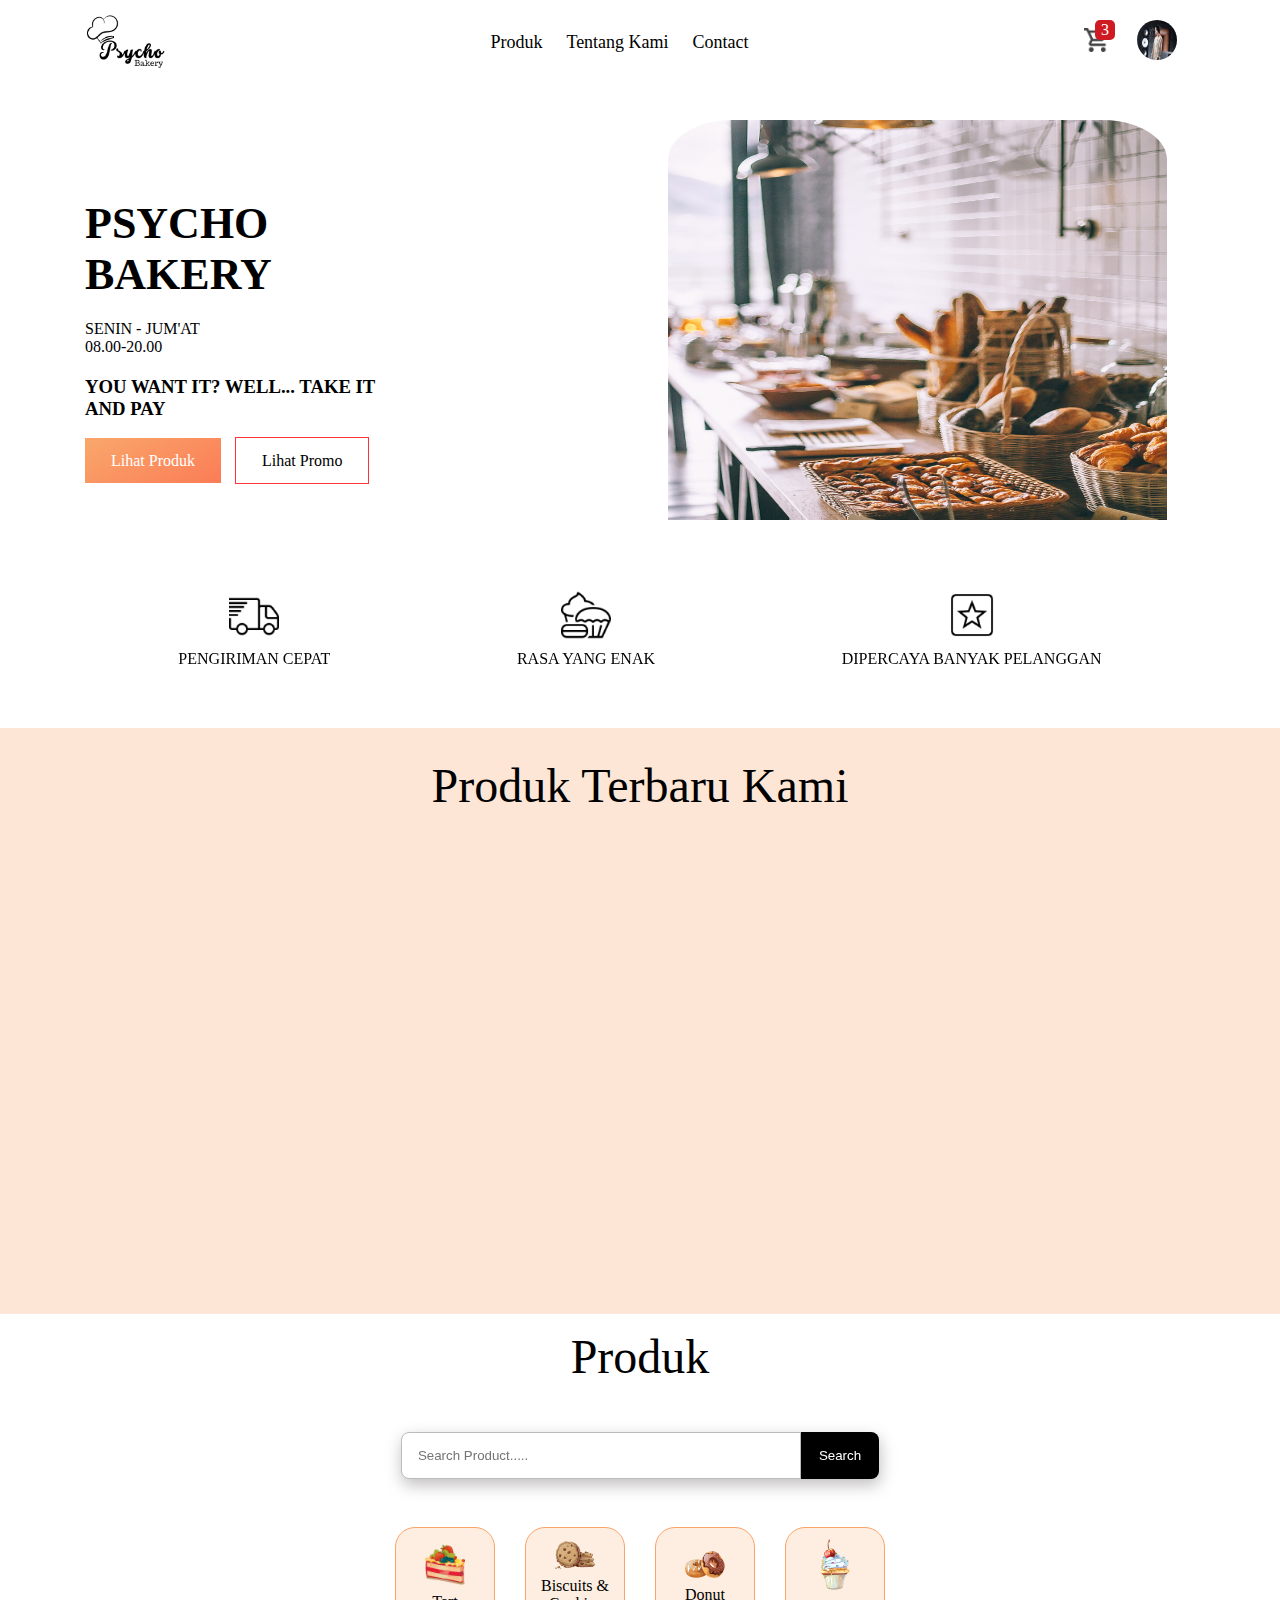
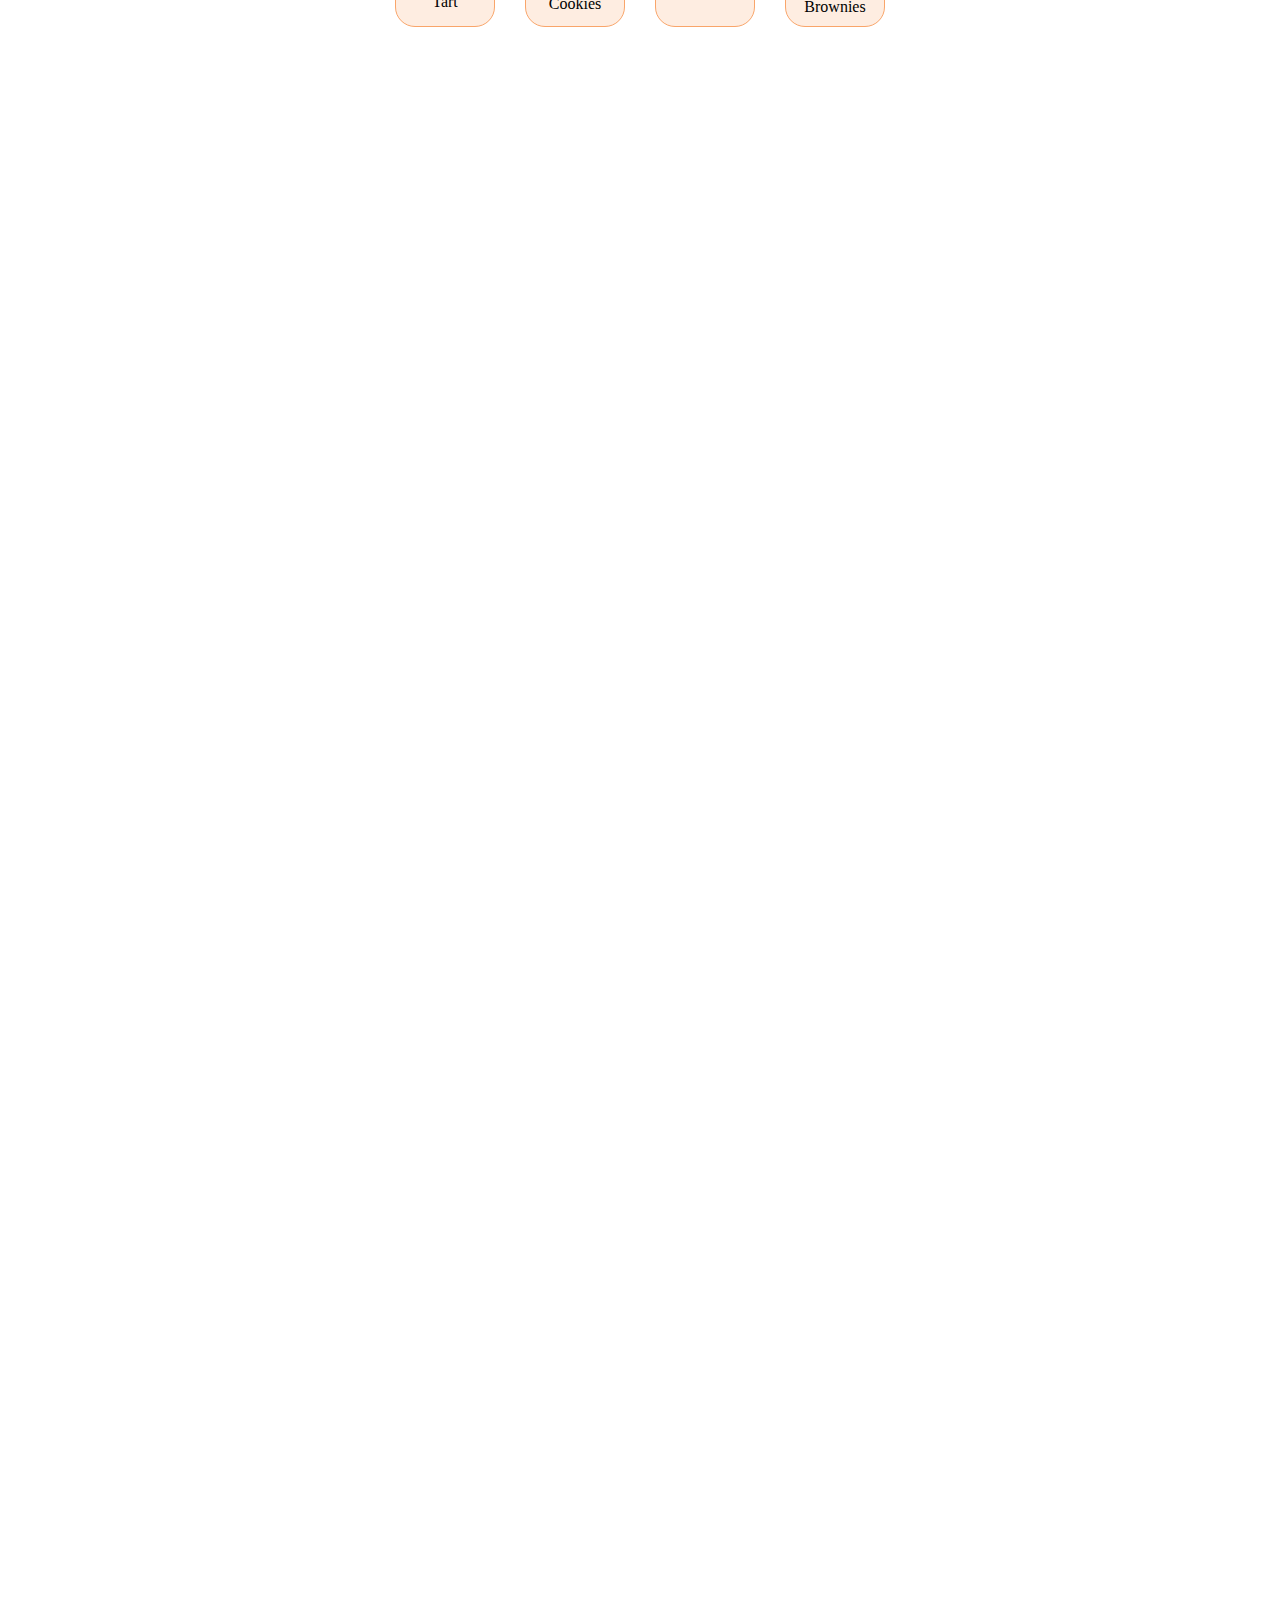
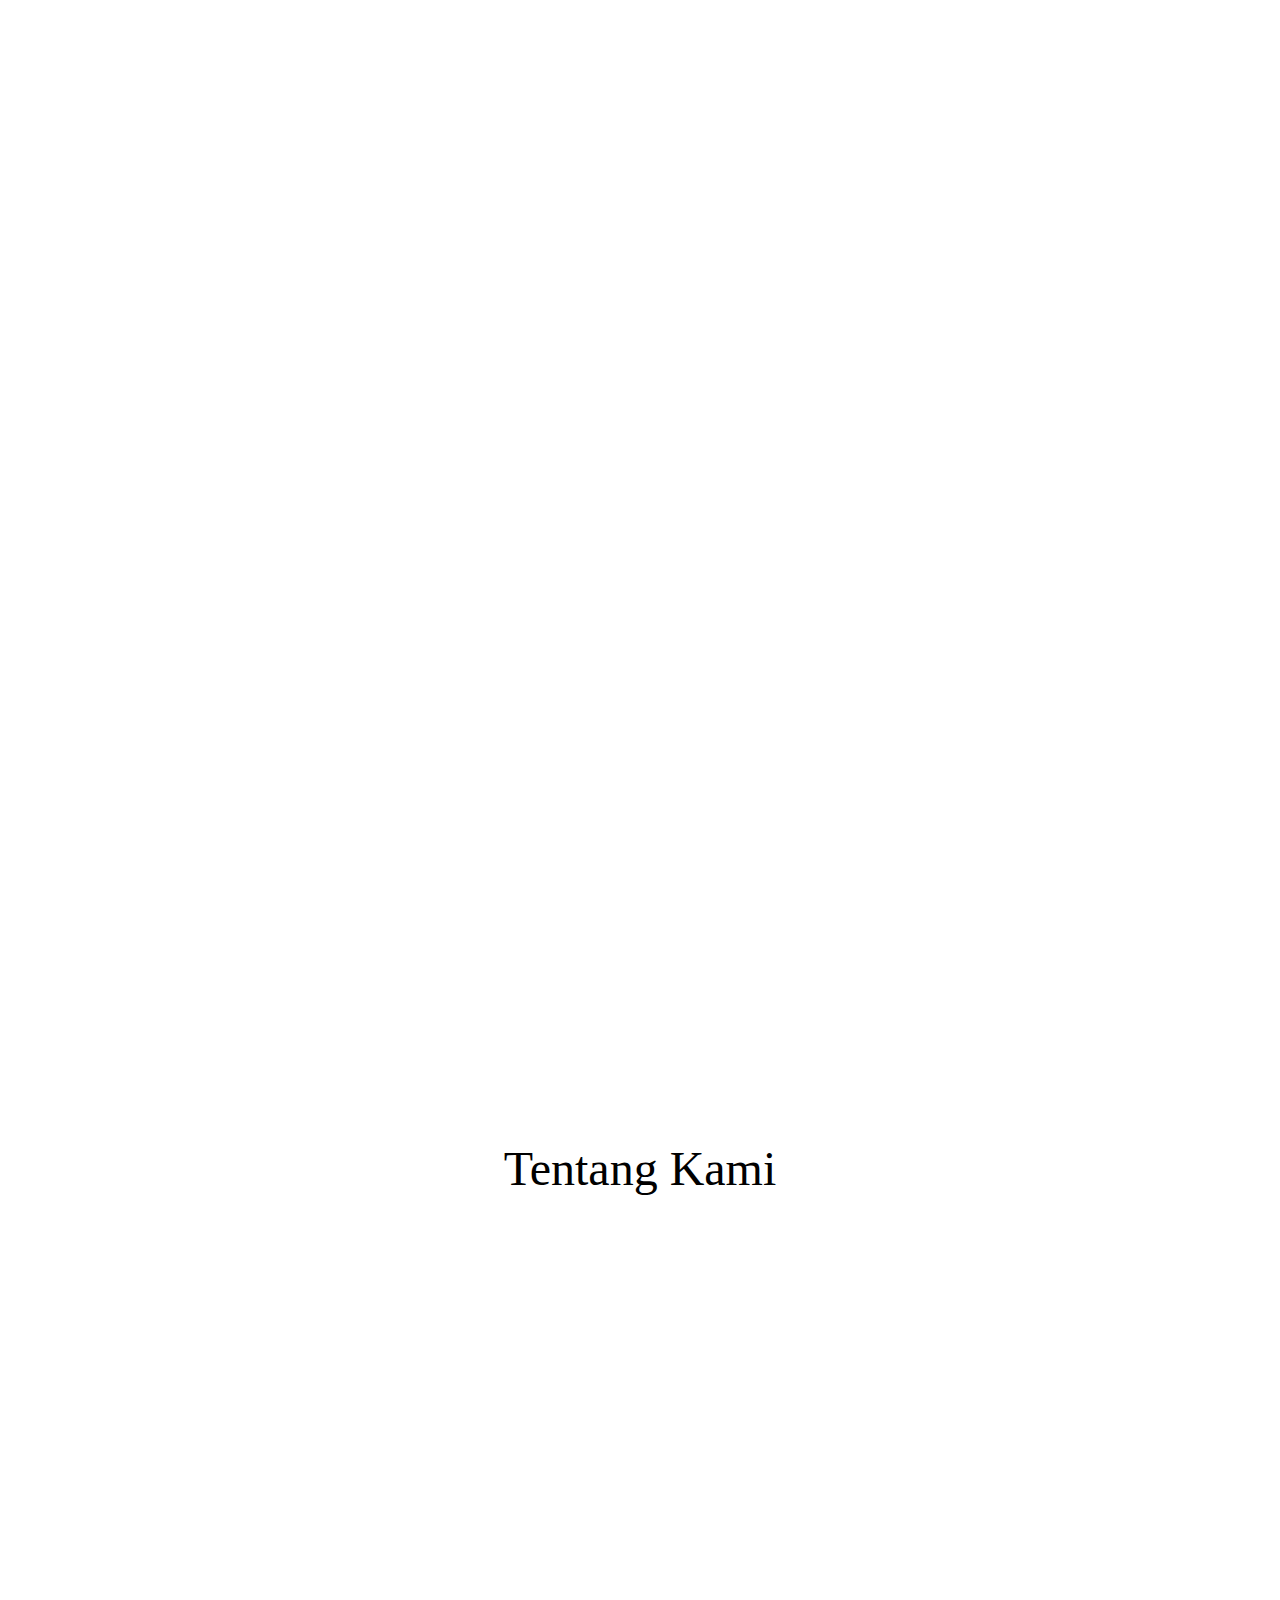
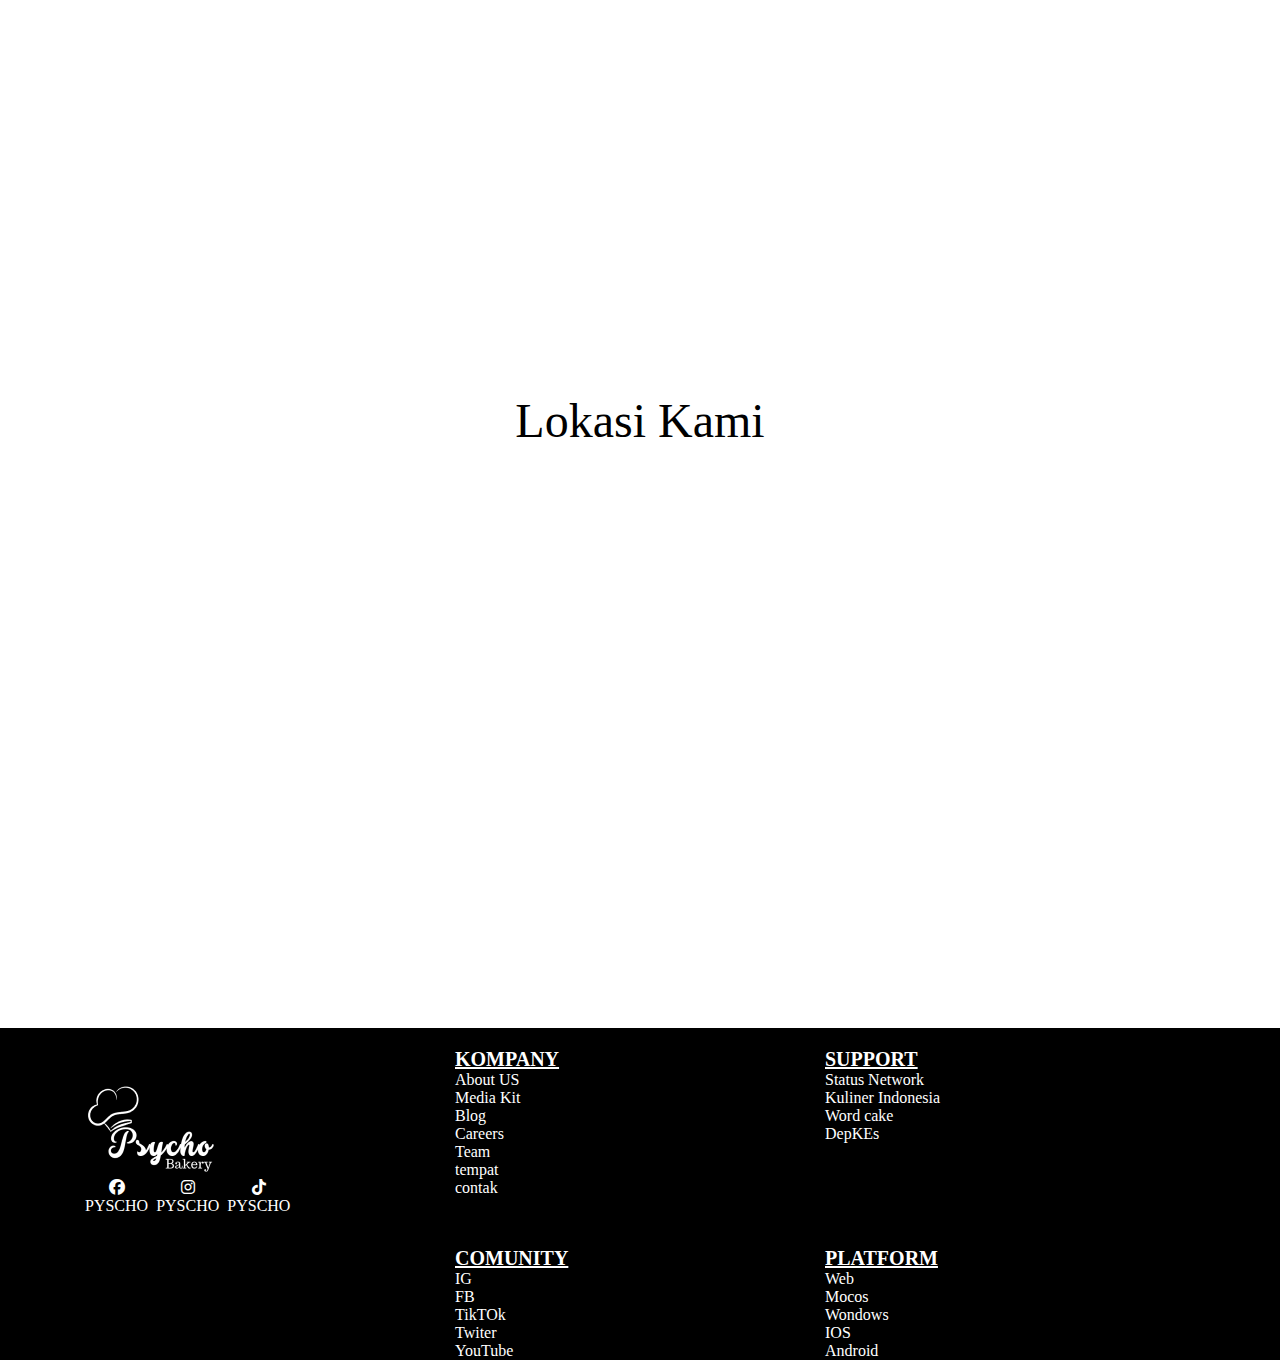
<file: index.html>
<!DOCTYPE html>
<html lang="en">

<head>
    <meta charset="UTF-8" />
    <meta http-equiv="X-UA-Compatible" content="IE=edge" />
    <meta name="viewport" content="width=device-width, initial-scale=1.0" />
    <title>Psycho Bakery</title>
    <link rel="stylesheet" href="src/css/style.css" />
    <link rel="stylesheet" href="src/css/responsive.css" />
    <link rel="stylesheet" href="https://cdnjs.cloudflare.com/ajax/libs/font-awesome/6.3.0/css/all.min.css" />
    <link rel="stylesheet"
        href="https://fonts.googleapis.com/css2?family=Material+Symbols+Outlined:opsz,wght,FILL,GRAD@48,400,0,0" />
    <link rel="stylesheet" href="https://unpkg.com/aos@next/dist/aos.css" />
</head>

<body>
    <!--Awal Navbar-->
    <div class="nav-container">
        <div class="container wrapper-nav">
            <header>
                <a href="#home">
                    <img src="src/images/Brown Elegant Concept Coffee Shop And Bakery Logo.png" alt="logo" width="80">
                </a>
            </header>
            <nav class="nav">
                <ul>
                    <li class="active"><a href="#produk" class="aktif">Produk</a></li>
                    <li><a href="#AboutUs">Tentang Kami</a></li>
                    <li><a href="#footer">Contact</a></li>
                </ul>
            </nav>
            <div class="akun-wrapper">
                <div class="dropdown">
                    <span class="icon">
                        <a href="keranjang.html"><img src="src/images/Vector.png" class="cart-icon" alt=""
                                width="25px"></a>
                        <div class="items-cart">3</div>
                    </span>
                    <div class="dropdown-cart">
                        <div class="cart-wrapper">
                            <h6>Ditambahkan</h6>
                            <div class="cart-container">
                                <div class="cart-shop">
                                    <div class="cart-img-wrapper">
                                        <img src="src/images/luster.png" alt="" width="50">
                                        <p>Brownies Choco</p>
                                    </div>
                                    <p class="price">Rp.100000</p>
                                </div>
                                <div class="cart-shop">
                                    <div class="cart-img-wrapper">
                                        <img src="src/images/tart_choco_lava.png" alt="" width="50">
                                        <p>Brownies Choco</p>
                                    </div>
                                    <p class="price">Rp.100000</p>
                                </div>
                                <div class="cart-shop">
                                    <div class="cart-img-wrapper">
                                        <img src="src/images/brownies_choco.png" alt="" width="50">
                                        <p>Brownies Choco</p>
                                    </div>
                                    <p class="price">Rp.100000</p>
                                </div>
                            </div>
                            <div class="btn-cart-shop-wrap">
                                <a href="keranjang.html" class="btn-primary">Tampilkan Keranjang</a>
                            </div>
                        </div>
                    </div>
                </div>
                <a href="akunSaya.html">
                    <img src="src/images/suga.jpg" alt="" class="img-profile" width="40" height="40">
                </a>
                <div class="hamburger">
                    <i class="fa-solid fa-bars"></i>
                </div>
            </div>
        </div>
    </div>
    <!--Akhir Navbar-->

    <!--Awal Banner-->
    <section class="container banner" id="home">
        <div class="banner-left">
            <div class="banner-konten">
                <h2>PSYCHO <br> BAKERY</h2>
                <div>
                    <p>SENIN - JUM'AT<br />08.00-20.00</p>
                </div>
                <h3>YOU WANT IT? WELL... TAKE IT <br>AND PAY</h3>
            </div>
            <a href="#produk" class="btn-primary">Lihat Produk</a>
            <a href="" class="btn-promo">Lihat Promo</a>
        </div>
        <div class="banner-right">
            <div class="banner-right-img">
                <img src="src/images/banner.png" alt="">
            </div>
        </div>
    </section>
    <!--Akhir Banner-->

    <!--pengiriman cepat-->
    <div class="container">
        <div class="kirim" data-aos="fade-up">
            <div class="iconsss">
                <img src="./src/images/icons8-in-transit-100 1.png" alt="" width="50px">
                <p>PENGIRIMAN CEPAT</p>
            </div>
            <div class="iconsss">
                <img src="./src/images/icons8-dessert-100 1.png" alt="" width="50px">
                <p>RASA YANG ENAK</p>
            </div>
            <div class="iconsss">
                <img src="./src/images/icons8-rating-100 (1) 1.png" alt="" width="50px">
                <p>DIPERCAYA BANYAK PELANGGAN</p>
            </div>
        </div>
    </div>
    <!--akhir-->

    <!-- Awal Section Produk Terbaru -->
    <article class="new-produk">
        <div class="container">
            <div class="title-new-produk">
                <h2>Produk Terbaru Kami</h2>
            </div>
            <div class="container-new-produk">
                <section class="new-produk-img" data-aos="fade-right">
                    <img src="./src/images/Group 35.png" alt="" width="100%" />
                </section>
                <section class="description-new-produk" data-aos="fade-up" data-aos-delay="300">
                    <div class="container-description">
                        <h2>
                            <span class="bolu">TART</span><span class="coklat"> COKLAT</span><span class="lumer">
                                LUMER</span>
                        </h2>
                        <p>
                            PRODUK TERBARU DARI KAMI YAITU BOLU COKLAT LUMER YANG MANA
                            DILENGKAPI TOPING BUAH BERLIMPAH DAN TEKSTUR YANG LEMBUT
                        </p>
                    </div>
                    <a href="" class="btn-primary">Beli Sekarang</a>
                </section>
            </div>
        </div>
    </article>
    <!-- Akhir Section Produk Terbaru -->

    <!-- Awal Section Search & Kategori -->
    <section class="container container-search-kategori">
        <h2 class="produk">Produk</h2>
        <div class="search-container">
            <form action="" class="search">
                <input type="text" placeholder="Search Product....." class="search-input" />
            </form>
            <button class="btn-search">Search</button>
        </div>
        <div class="kategori-container">
            <div class="kategori">
                <img src="src/images/tart_kategori.png" alt="" width="40" />
                <p>Tart</p>
            </div>
            <div class="kategori">
                <img src="src/images/cookies_kategori.png" alt="" width="40" />
                <p>Biscuits & Cookies</p>
            </div>
            <div class="kategori">
                <img src="src/images/donut_kategori.png" alt="" width="40" />
                <p>Donut</p>
            </div>
            <div class="kategori">
                <img src="src/images/brownies_kategori.png" alt="" />
                <p>Brownies</p>
            </div>
        </div>
    </section>
    <!-- Akhir Section Search & Kategori -->


    <!-- Awal Section Card  -->
    <section class="container container-cards" data-aos="fade-up" id="produk"></section>
    <!-- Akhir Section Card  -->

    <!-- Awal Abuut Us -->
    <section id="AboutUs">
        <h2 class="produk">Tentang Kami</h2>
        <div class="container about">
            <div class="left-about" data-aos="fade-right">
                <img src="./src/images/gambar.jpg" alt="gambar">
                <p>Roti Psycho awalnya hanya melayani pembelian ditempat, sempitnya target custumer menyebabkan toko
                    itu tidak popular secara signifikan. Ketidak adanya informasi katalog penjualan juga menyebabkan
                    minimnya informasi yang didapat pelanggan mengenai produk dan layanan yang ditawarkan oleh Toko
                    Roti Psycho.</p>
            </div>
            <div class="right-about" data-aos="fade-up" data-aos-delay="300">
                <p>Toko Roti Psycho adalah Toko Roti yang menjual berbagai macam jenis roti seperti tar, biscuit &
                    Cookies, donat, brownis, bahkan toko ini juga menyediakan pai dan menu untuk breakfast. Toko
                    roti ini berlokasi di jalan Thamrin.</p>
                <img src="./src/images/gambar_dapur.jpg" alt="dapur" width="500px">
            </div>
        </div>
    </section>
    <!-- Akhir Abuut Us -->

    <!--Lokasi-->
    <div class="container lokasi">
        <h2 class="produk">Lokasi Kami</h2>
        <iframe
            src="https://www.google.com/maps/embed?pb=!1m18!1m12!1m3!1d3981.999810734873!2d98.68817087492455!3d3.587517296386651!2m3!1f0!2f0!3f0!3m2!1i1024!2i768!4f13.1!3m3!1m2!1s0x303131b05672220d%3A0xba277a5eddb19abe!2sUniversitas%20Mikroskil%2C%20Kampus%20B!5e0!3m2!1sid!2sid!4v1687767210758!5m2!1sid!2sid"
            allowfullscreen="" loading="lazy" referrerpolicy="no-referrer-when-downgrade"></iframe>
    </div>
    <!--akhir lokasi-->
    <!-- Awal footer -->
    <footer id="footer">
        <div class="container footer-wrap">
            <div class="footer1">
                <img src="./src/images/Group 1.png" alt="LOgo">
                <div class="sosmed">
                    <div class="sicon">
                        <i class="fa-brands fa-facebook" style="color: #ffffff;"></i>
                        <p>PYSCHO</p>
                    </div>
                    <div class="sicon">
                        <i class="fa-brands fa-instagram" style="color: #ffffff;"></i>
                        <p>PYSCHO</p>
                    </div>
                    <div class="sicon">
                        <i class="fa-brands fa-tiktok" style="color: #ffffff;"></i>
                        <p>PYSCHO</p>
                    </div>
                </div>
            </div>
            <div class="footer2">
                <div class="satu">
                    <h4>KOMPANY</h4>
                    <p>About US</p>
                    <p>Media Kit</p>
                    <p>Blog</p>
                    <p>Careers</p>
                    <p>Team</p>
                    <p>tempat</p>
                    <p>contak</p>
                </div>
                <div class="dua">
                    <h4>COMUNITY</h4>
                    <p>IG</p>
                    <p>FB</p>
                    <p>TikTOk</p>
                    <p>Twiter</p>
                    <p>YouTube</p>
                </div>
            </div>
            <div class="footer3">
                <div class="tiga">
                    <h4>SUPPORT</h4>
                    <p>Status Network</p>
                    <p>Kuliner Indonesia</p>
                    <p>Word cake</p>
                    <p>DepKEs</p>
                </div>
                <div class="empat">
                    <h4>PLATFORM</h4>
                    <p>Web</p>
                    <p>Mocos</p>
                    <p>Wondows</p>
                    <p>IOS</p>
                    <p>Android</p>
                </div>
            </div>
        </div>
    </footer>
    <!-- Akhit footer -->
    <!-- <div class="mt" style="margin-top: 200px"></div> -->
    <!-- <script src="script/script.js"></script> -->
    <!-- <script src="script/main.js">
        </script> -->
    <script src="https://unpkg.com/aos@next/dist/aos.js"></script>
    <script>
        AOS.init();
    </script>
    <script src="script/main.js"></script>

</body>

</html>
</file>
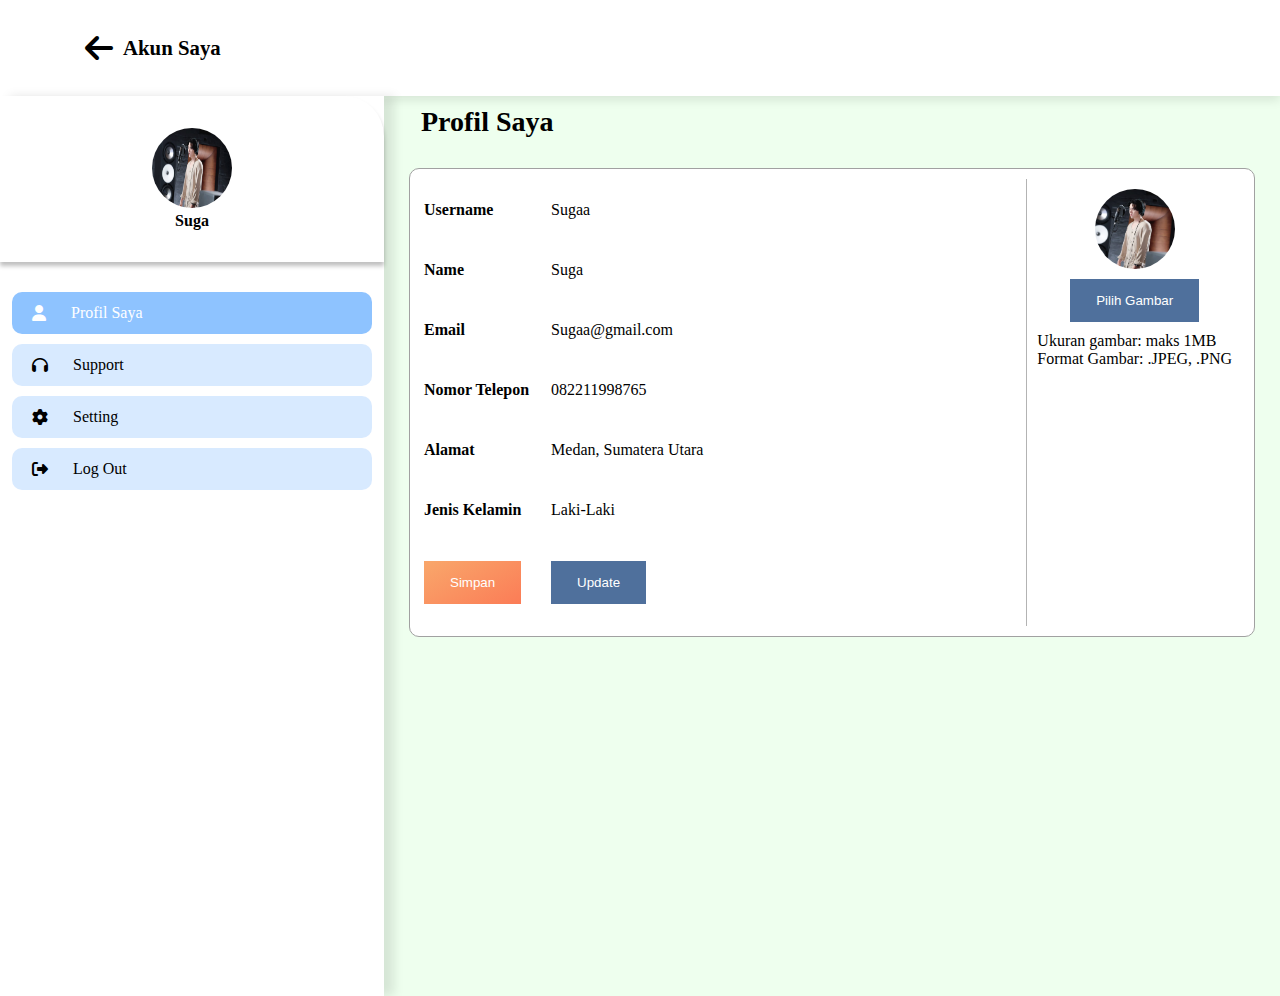
<file: akunSaya.html>
<!DOCTYPE html>
<html lang="en">

<head>
    <meta charset="UTF-8">
    <meta name="viewport" content="width=device-width, initial-scale=1.0">
    <title>Akun Saya</title>
    <link rel="stylesheet" href="https://cdnjs.cloudflare.com/ajax/libs/font-awesome/6.3.0/css/all.min.css" />
    <link rel="stylesheet" href="src/css/akunSaya.css">
    <link rel="stylesheet" href="src/css/style.css">
    <link rel="stylesheet" href="src//css/responsive.css">
</head>

<body>
    <header>
        <div class="container top-header">
            <div class="back">
                <a href="index.html"><i class="fa-sharp fa-solid fa-arrow-left"></i></a>
                <a href="index.html" class="back-home">Akun Saya</a>
            </div>
            <div class="hamburgerAkunSaya">
                <i class="fa-solid fa-bars"></i>
            </div>
        </div>
    </header>
    <section class="akun-info-container">
        <div class="left-akun">
            <div class="left-akun-top">
                <img src="src/images/suga.jpg" alt="">
                <h4>Suga</h4>
            </div>
            <div class="left-akun-bottom">
                <div class="menu-profile active">
                    <i class="fa-solid fa-user"></i>
                    <p>Profil Saya</p>
                </div>
                <div class="menu-profile">
                    <i class="fa-solid fa-headphones"></i>
                    <p>Support</p>
                </div>
                <div class="menu-profile">
                    <i class="fa-solid fa-gear"></i>
                    <p>Setting</p>
                </div>
                <div class="menu-profile">
                    <i class="fa-solid fa-right-from-bracket"></i>
                    <p>Log Out</p>
                </div>
            </div>
        </div>
        <div class="right-akun">
            <div class="profil-saya-wrap">
                <h3>Profil Saya</h3>
            </div>
            <div class="profil-saya-info">
                <table>
                    <tr>
                        <th>Username</th>
                        <td>Sugaa</td>
                    </tr>
                    <tr>
                        <th>Name</th>
                        <td>Suga</td>
                    </tr>
                    <tr>
                        <th>Email</th>
                        <td>Sugaa@gmail.com</td>
                    </tr>
                    <tr>
                        <th>Nomor Telepon</th>
                        <td>082211998765</td>
                    </tr>
                    <tr>
                        <th>Alamat</th>
                        <td>Medan, Sumatera Utara</td>
                    </tr>
                    <tr>
                        <th>Jenis Kelamin</th>
                        <td>Laki-Laki</td>
                    </tr>
                    <tr>
                        <td>
                            <button class="btn-primary">Simpan</button>
                        </td>
                        <td>
                            <button class="btn-update">Update</button>
                        </td>
                    </tr>
                </table>
                <div class="profil-saya-img-wrap">
                    <div class="img-bg">
                    </div>
                    <div class="img-bg-update">
                        <button class="btn-update">Pilih Gambar</button>
                        <p>Ukuran gambar: maks 1MB</p>
                        <p>Format Gambar: .JPEG, .PNG</p>
                    </div>
                </div>
            </div>
        </div>
    </section>


    <script src="script/akunSaya.js"></script>
</body>

</html>
</file>
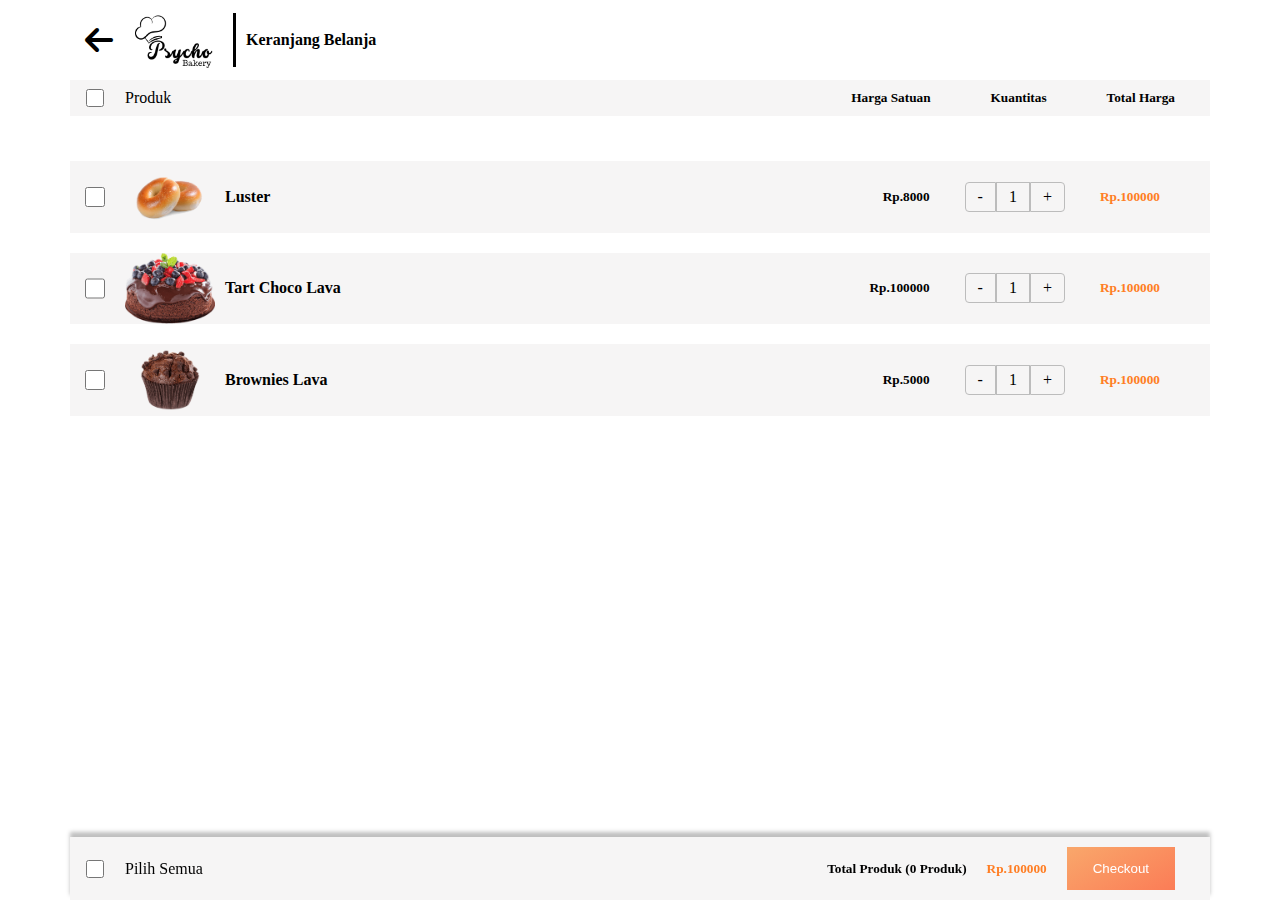
<file: keranjang.html>
<!DOCTYPE html>
<html lang="en">

<head>
    <meta charset="UTF-8">
    <meta name="viewport" content="width=device-width, initial-scale=1.0">
    <link rel="stylesheet" href="https://cdnjs.cloudflare.com/ajax/libs/font-awesome/6.3.0/css/all.min.css" />
    <title>Keranjang Belanja</title>
    <link rel="stylesheet" href="src/css/keranjang.css">
    <link rel="stylesheet" href="src/css/style.css">
    <link rel="stylesheet" href="src/css/responsive.css">
</head>

<body>
    <header>
        <div class="container top-header">
            <a href="index.html"><i class="fa-sharp fa-solid fa-arrow-left"></i></a>
            <img src="src/images/Brown Elegant Concept Coffee Shop And Bakery Logo.png" alt="logo" width="80">
            <h4>Keranjang Belanja</h4>
        </div>
    </header>
    <section class="keranjang-info-wrap">
        <div class="container keranjang-info-title">
            <div class="left">
                <input type="checkbox" name="" id="">
                <label for="">Produk</label>
            </div>
            <div class="right">
                <h5>Harga Satuan</h5>
                <h5>Kuantitas</h5>
                <h5>Total Harga</h5>
            </div>
        </div>
    </section>

    <section class="keranjang-produk-wrap">
        <div class="container keranjang-produk">
            <div class="left">
                <input type="checkbox" name="" id="">
                <div class="content">
                    <img src="src/images/luster.png" alt="" width="90">
                    <h4>Luster</h4>
                </div>
            </div>
            <div class="right">
                <h5>Rp.8000</h5>
                <div class="counter">
                    <div class="kurang" onclick="kurangKuantiti(this.nextElementSibling)">-</div>
                    <div class="value">1</div>
                    <div class="tambah" onclick="tambahKuantiti(this.previousElementSibling)">+</div>
                </div>
                <h5 class="total-harga">Rp.100000</h5>
            </div>
        </div>
    </section>
    <section class="keranjang-produk-wrap">
        <div class="container keranjang-produk">
            <div class="left">
                <input type="checkbox" name="" id="">
                <div class="content">
                    <img src="src/images/tart_choco_lava.png" alt="" width="90">
                    <h4>Tart Choco Lava</h4>
                </div>
            </div>
            <div class="right">
                <h5>Rp.100000</h5>
                <div class="counter">
                    <div class="kurang" onclick="kurangKuantiti(this.nextElementSibling)">-</div>
                    <div class="value">1</div>
                    <div class="tambah" onclick="tambahKuantiti(this.previousElementSibling)">+</div>
                </div>
                <h5 class="total-harga">Rp.100000</h5>
            </div>
        </div>
    </section>
    <section class="keranjang-produk-wrap">
        <div class="container keranjang-produk">
            <div class="left">
                <input type="checkbox" name="" id="">
                <div class="content">
                    <img src="src/images/brownies_choco.png" alt="" width="90">
                    <h4>Brownies Lava</h4>
                </div>
            </div>
            <div class="right">
                <h5>Rp.5000</h5>
                <div class="counter">
                    <div class="kurang" onclick="kurangKuantiti(this.nextElementSibling)">-</div>
                    <div class="value">1</div>
                    <div class="tambah" onclick="tambahKuantiti(this.previousElementSibling)">+</div>
                </div>
                <h5 class="total-harga">Rp.100000</h5>
            </div>
        </div>
    </section>
    <section class="checkout-wrap">
        <div class="container checkout">
            <div class="left">
                <input type="checkbox" name="" id="">
                <label for="">Pilih Semua</label>
            </div>
            <div class="right">
                <h5 class="total-produk">Total Produk (0 Produk)</h5>
                <h5 class="total-harga">Rp.100000</h5>
                <button class="btn-primary">Checkout</button>
            </div>
        </div>
    </section>
    <script src="script/main.js"></script>
</body>

</html>
</file>
<file: src/css/style.css>
*{
    padding: 0;
    margin: 0;
    box-sizing: border-box;
    /* overflow-x: hidden; */
    text-decoration: none;
    /* font-family: var(--davidLibre); */
}
html{
    scroll-behavior: smooth;
}
.box-shadow {
    box-shadow: 0 0 10px rgba(0, 0, 0, 0.4);
  }
.container{
    max-width: 1140px;
    margin: auto;
    padding: 0 15px;
}
.nav-container{
    position: fixed;
    top: 0;
    left: 0;
    right: 0;
    background-color: white;
    z-index: 5;
}
.wrapper-nav{
    display: flex;
    justify-content: space-between;
    align-items: center;

}
nav ul{
    display: flex;
    align-items: center;
}
nav ul li{
    list-style-type: none;
}
nav ul li a{
    padding: 12px 12px;
    text-decoration: none;
    color: black;
    font-size: 18px;
}
nav ul li a:hover{
    color: #0077ff71;

}

.icon{
    padding: 10px;
    /* border: 1px solid #CF1A23; */
    position: relative;
}
.akun-wrapper{
    display: flex;
    align-items: center;
    gap: 18px;
    position: relative;
}
.akun-wrapper .icon .items-cart{
    width: 20px;
    height: 20px;
    background-color: #CF1A23;
    color: white;
    text-align: center;
    padding: 8px;
    display: flex;
    justify-content: center;
    align-items: center;
    border-radius: 5px;
    position: absolute;
    top: -8px;
    right: 4px;
}
.akun-wrapper .img-profile{
    border-radius: 50%;
    cursor: pointer;
}
.dropdown{
    position: relative;
}
/* Awal Keranjang */
.dropdown-cart{
    position: absolute;
    display: none;
    padding-top: 10px;
    /* border: 1px solid blue; */
    
}

/* .dropdown:hover .dropdown-cart{
    display: block;
} */

.cart-wrapper h6{
    font-size: 18px;
    color: gray;
}
.cart-container{
    margin-top: 10px;
    margin-bottom: 10px;
}
.cart-container .cart-shop{
    background-color: white;
    box-shadow: 0px 5px 4px rgba(0, 0, 0, 0.25);
    border-radius: 5px;
    display: flex;
    justify-content: space-between;
    align-items: center;
    padding: 1.5rem 8px;
    margin-top: 8px;
}
.cart-container .cart-shop .cart-img-wrapper{
    display: flex;
    align-items: center;
    gap: 6px;
}
.btn-cart-shop-wrap{
    display: flex;
    justify-content: end;
    margin-top: 18px;
}

/* Akhir Keranjang */

/* Awal Akun Saya Wrapper */
.akun-saya-wrapper{
    width: 230px;
    border: 1px solid rgb(190, 189, 189);
    /* box-shadow: 0px 5px 4px rgba(0, 0, 0, 0.25); */
    background-color: white;
    border-radius: 5px;
    display: flex;
    flex-direction: column;
    align-items: center;
    gap: 10px;
    padding: 1rem 0;
    position: absolute;
    z-index: 6;
    top: 80%;
    right: 60px;
    display: none;
}
.akun-saya-wrapper .akun-saya{
    color: black;
    padding: 10px 3.4rem;
    /* border: 1px solid yellow; */
    background-color: white;
    box-shadow: 0px 5px 4px rgba(0, 0, 0, 0.25);
    border-radius: 5px;
    text-align: center;
}
.akun-saya-wrapper .log-out{
    color: black;
    padding: 10px 3.8rem;
    background-color: white;
    box-shadow: 0px 5px 4px rgba(0, 0, 0, 0.25);
    border-radius: 5px;
}
/* Akhir Akun Saya Wrapper */
.banner{
    display: flex;
    margin-top: 110px;
    margin-bottom: 50px;
    padding-top: 10px;
    /* height: 80vh; */
}
.banner-left{
    /* flex: 1; */
    width: 50%;
    padding-top: 30px;
}
.banner-konten{
    gap: 20px;
    display: flex;
    flex-direction: column;
    justify-content: center;
    margin-bottom: 2rem;
    margin-top: 3rem;
}
.banner-left h2{
    font-size: 44px;
}
.btn-primary{
    padding: 14px 26px;
    cursor: pointer;
    color: white;
    background: linear-gradient(150.02deg, #F9A56A 5.2%, #FF3333 268.63%);
}
.btn-primary:hover{
    box-shadow: 2px 0 10px #FF3333;
    transition: all .4s ease;
}
.btn-promo{
    padding: 14px 26px;
    margin-left: 10px;
    cursor: pointer;
    color: black;
    border: 1px solid #FF3333;
    /* background-color: #4F709C; */
}
.btn-promo:hover{
    background: linear-gradient(150.02deg, #F9A56A 5.2%, #FF3333 268.63%);
    border: none;
    transition: all .5s ease;
    color: white;
}
.lihat_produk{
    width: 200px;
}
.banner-right{
    /* flex: 1; */
    width: 50%;
    height: 400px;
}
.banner-right-img{
    width: 100%;
    height: 100%;
    display: flex;
    justify-content: center;
}
.banner-right-img img{
    height: 100%;
    width: 90%;
}

.kirim{
    display: flex;
    justify-content: space-around;
    align-items: center;
    align-items: center;
    padding: 20px 0;
}
.iconsss{
    display: flex;
    /* margin: 20px; */
    gap:10px;
    flex-direction: column;
    align-items: center;
    justify-content: center;
}

.new-produk{
    background-color: #f9a66a48;
    padding: 20px 0;
    margin-top: 40px;
}
.title-new-produk h2{
    text-align: center;
    margin-top: 10px;
    font-family: 'David Libre', serif;
    font-weight: 500;
    font-size: 48px;
}
.container-new-produk{
    width: 100%;
    display: flex;
    margin-top: 80px;
}
.container-new-produk .new-produk-img{
    width: 50%;
}
.container-new-produk .new-produk-img img{
    object-fit: cover;
    background-size: cover;
    background-position: center;
}
.container-new-produk .description-new-produk{
    width: 50%;
    justify-content: center;
    padding-left: 50px;
}
.container-new-produk .description-new-produk .container-description{
    display: flex;
    flex-direction: column;
    gap: 15px;
    justify-content: center;
    margin-bottom: 30px;
    margin-top: 30px;
}
.description-new-produk .container-description .bolu{
    color: #F9A56A;
}
.description-new-produk .container-description .coklat{
    color: #52211B;
}
.description-new-produk .container-description .lumer{
    color: #CF1A23;
}


/* Awal Search dan Kategori */
.container-search-kategori{
    display: flex;
    flex-direction: column;
    gap: 3em;
    align-items: center;
    justify-content: center;
    margin-top: 15px;
}
.produk{
    text-align: center;
    font-family: 'David Libre', serif;
    font-weight: 500;
    font-size: 48px;
}

.container-search-kategori .search-container{
    text-align: center;
    display: flex;
    justify-content: center;
    filter: drop-shadow(1px 6px 8px #c0bdbd); 
}
.container-search-kategori .search-input{
    width: 400px;
    padding: 15px 16px;
    border-radius: 8px 0 0 8px;
    outline: none;
    border: 1px solid #BCBCBC;
}
.container-search-kategori .btn-search{
    padding: 10px 18px;
    border-radius: 0 8px 8px 0;
    border: none;
    background-color: black;
    color: white;
    cursor: pointer;
    text-align: center;
}
.kategori-container{
    display: flex;
    justify-content: center;
    gap: 30px;
}
.kategori-container .kategori{
    border: 1px solid #F9A56A;
    width: 100px;
    height: 100px;
    text-align: center;
    display: flex;
    flex-direction: column;
    justify-content: center;
    align-items: center;
    gap: 8px;
    background-color: rgba(249, 165, 106, 0.2);
    border-radius: 20px;
    margin-bottom: 20px;
    cursor: pointer;
}

.kategori-container .kategori img{
    background-position: center;
    background-size: cover;
    object-fit: cover;
}
.kategori-container .active{
    background-color: #F9A56A;
}
.kategori-container .kategori p{
    font-size: 16px;
}
/* Akhir Search dan Kategori */


/* Awal card */
.container-cards{
    display: grid;
    justify-content: center;
    grid-template-columns: repeat(3, minmax(250px, 1fr));
    gap: 40px;
    margin-top: 20px;
    /* border: 1px solid black; */
}
.card{
    border: 1px solid #BCBCBC;
    display: grid;
    gap: 14px;
    border-radius: 10px;
}
.card .card-img{
    width: 100%;
    margin-top: 12px;
    text-align: center;
    margin-bottom: 20px;
}
.card .card-img img{
    width: 50%;
}
.card .container-title{
    display: flex;
    justify-content: space-between;
    margin: 0 8px;
}
.container-title .fa-star{
    color: #E1A438;
}
.card .container-price{
    display: flex;
    justify-content: space-between;
    align-items: center;
    margin: 0 8px;
}
.counter{
    display: flex;
}
.counter .kurang,.value,.tambah{
    padding: 5px 12px;
    border: 1px solid #BCBCBC;
}
.counter .kurang{
    border-radius: 4px 0 0 4px;
    cursor: pointer;
}
.counter .tambah{
    border-radius: 0 4px 4px 0;
    cursor: pointer;
}
/* .card .container-price .counter{
    display: flex;
}
.card .container-price .counter .kurang,.value,.tambah{
    padding: 5px 12px;
    border: 1px solid #BCBCBC;
}
.card .container-price .counter .kurang{
    border-radius: 4px 0 0 4px;
    cursor: pointer;
}
.card .container-price .counter .tambah{
    border-radius: 0 4px 4px 0;
    cursor: pointer;
} */
.card .container-btn{
    margin: 0 8px;
    display: flex;
    align-items: center;
    justify-content: center;
}
.card .container-btn .btn-buy{
    border: none;
    width: 100%;
    padding: 14px;
    margin-bottom: 12px;
    cursor: pointer;
    color: white;
    background: linear-gradient(150.02deg, #F9A56A 5.2%, #FF3333 268.63%);
    overflow-y: hidden;
    display: flex;
    align-items: center;
    justify-content: center;
    gap: 10px;
    text-align: center;
}
.card .container-btn .btn-buy:hover{
    box-shadow: 0 0 10px #FF3333;
    transition: all .4s ease;
}
.card .container-btn .material-symbols-outlined{
    overflow: hidden;
}
/* Akhir card */


.not-found-wrap{
    display: none;
    width: 500px;
    margin: 30px auto;
    text-align: center;
}

.lokasi{
    padding: 50px 10px;
    /* border: 1px solid black; */
    display: flex;
    flex-direction: column;
    justify-content: center;
    align-items: center;
    gap: 30px;
}
iframe{
    border: 0;
    width: 100%;
    height: 500px;
}

.about{
    display: flex;
    gap: 20px;
    margin-top: 30px;
}

.left-about,.right-about{
    width: 50%;
}

/* #AboutUs h2{
    text-align: center;
    font-family: 'David Libre', serif;
    margin-bottom: 30px;
    font-size: 40px;
} */

.about p{
    font-size: 25px;
    text-align: justify;
}

#AboutUs{
    margin-top: 50px;
}

/* .about .left-about p{
    margin-top: 30px;
} */

.about img{
   width : 100%;
}

.about .right-about {
    display: flex;
    flex-direction: column;
    justify-content: space-around;
}

.footer-wrap{
    display: flex;
}

.footer-wrap .footer1, .footer2, .footer3{
    flex: 1;
}

#footer{
    background-color: black;
    color: white;
}

.sosmed{
    display: flex;
    gap: 8px;
}

.sosmed .sicon{
    text-align: center;
    
}

.footer2 h4{
    text-decoration: underline;
    font-size: 20px;
}
.footer3 h4{
    text-decoration: underline;
    font-size: 20px;
}

.footer2 .satu{
    margin-bottom: 50px;
    margin-top: 20px;
}
.footer3 .tiga{
    margin-bottom: 50px;
    margin-top: 20px;
}

.footer2{
    display: flex;
    flex-direction: column;
    justify-content: space-between;
}
.footer3{
    display: flex;
    flex-direction: column;
    justify-content: space-between;
}

.footer1{
    margin-top: 50px;
}
</file>
<file: src/css/responsive.css>
@media (max-width : 576px) {
    nav.nav-muncul{
        left: 0;
    }
    nav{
        position: absolute;
        left: -100%;
        top: 0;
        width: 70%;
        height: 100vh;
        background-color: white;
        z-index: 99;
        box-shadow: 0 0 10px rgba(0, 0, 0, 0.4);
        transition: all .2s;
    }
    nav ul{
        flex-direction: column;
        justify-content: center;
        align-items: center;
        margin-top: 30px;
    }
    .active{
        background-color: #0077ff71;
        color: white;
    }
    nav ul li{
        width: 90%;
        display: flex;
        gap: 10px;
        margin-bottom: 10px;
        border-radius: 5px;
        color: white;
        background-color: #0077ff27;
    }
    .hamburger i{
        font-size: 20px;
    }
    .hamburgerAkunSaya i{
        font-size: 20px;
    }
    .banner{
        flex-direction: column;
        align-items: center;
        margin-top: 50px;
        height: max-content;
    }
    .banner-left h2{
        font-size: 35px;
    }
    .banner-left h3{
        font-size: 16px;
    }
    .banner .banner-left{
        width: 100%;
    }
    /* .banner-right{
        display: none;
    } */
    .banner-right{
        width: 100%;
        height: 280px;
        margin-top: 30px;
    }
    .banner-right-img img{
        height: 100%;
        width: 100%;
    }
    .kirim{
        display: flex;
        flex-direction: column;
    }
    .iconsss{
        /* border: 1px solid black; */
        box-shadow: 0px 5px 4px rgba(0, 0, 0, 0.25);
        border-radius: 10px;
        width: 100%;
        padding: 20px;
        margin: 15px;
        display: flex;
        flex-direction: column;
        align-items: center;
        justify-content: center;
    }
    .iconsss img{
        width: 50px;
    }
    .iconsss p{
        font-size: 12pt;
    }
    .new-produk{
        padding: 20px 0;
    }
    .title-new-produk h2{
        font-size: 26px;
    }
    .container-new-produk{
        flex-direction: column;
        align-items: center;
        margin-top: 20px;
        gap: 10px;
    }
    .produk{
        font-size: 26px;
    }
    .container-new-produk .new-produk-img{
        width: 100%;
    }
    .container-new-produk .description-new-produk{
        width: 100%;
        text-align: center;
        margin: auto;
        padding: 10px 0;
    }
    .container-new-produk .description-new-produk .buy-now{
        /* padding-left: 18px;
        padding-right: 18px; */
        width: max-content;
        font-size: 12px;
        
    }
    .description-new-produk .container-description{
        font-size: 14px;
    }
    .container-search-kategori{
        gap: 1em;
    }
    .kategori-container{
        gap: 16px;
        margin-top: 10px;
    }
    .kategori-container .kategori p{
        font-size: 12px;
    }
    .kategori-container .kategori img{
        width: 30px;
    }
    .container-search-kategori .search-input{
        width: auto;
    }
    .kategori-container .kategori{
        width: 70px;
    }
    .container-title{
        display: flex;
        gap: 4px;
        flex-direction: column;
    }
    .container-title .produk-name{
        font-size: 12px;
    }
    .container-title .fa-star{
        font-size: 12px;
    }
    .container-cards{
        grid-template-columns: repeat(2,1fr);
        gap: 18px;
        /* padding: 0 12px; */
    }
    .card{
        gap: 8px;
    }
    .card .container-btn{
        margin-top: 8px;
    }
    .btn-buy{
        font-size: 10px;
        /* box-shadow: 0 0 10px #FF3333; */
        padding: 0;
    }
    .card .container-btn .btn-buy:hover{
        box-shadow: none;
        transition: all .4s ease;
    }
    .card .container-btn .material-symbols-outlined{
        display: none;
    }
    .counter .kurang,.value,.tambah{
        padding: 2px 6px;
        border: 1px solid #BCBCBC;
    }



    /* Keranjang */
    .top-header{
        padding: 10px 12px;
    }
    .keranjang-info-wrap{
        display: none;
    }
    .keranjang-produk{
        display: flex;
    }
    .keranjang-produk .left .content img{
        width: 60px;
    }
    .keranjang-produk .left .content h4{
        font-size: 14px;
    }
    .keranjang-produk .right{
        flex-direction: column;
        justify-content: center;
    }

    /* Checkout */
    .checkout .left label{
        font-size: 14px;
    }
    .checkout .left input{
        width: 30px;
    }
    .checkout .right .total-produk{
        /* font-size: 12px; */
        display: none;
    }

    .about{
        flex-direction: column;
    }
    .about .left-about, .right-about{
        width: 100%;
    }
    .about .left-about p, .right-about p{
        font-size: 16px;
        margin-top: 10px;
    }

    .about .right-about{
        flex-direction: column-reverse;
    }

    .footer-wrap{
        flex-direction: column;
        align-items: center;
        gap: 10px;
    }
    .footer2, .footer3{
        text-align: center;
    } 
    .footer1{
        text-align: center;
    }



    /* Akun Saya Responsive */
    .hamburgerAkunSaya{
        display: flex;
        padding: 10px;
    }
    .muncul{
        /* left: 0; */
        transform: translateX(0);
    }
    .left-akun{
        position: fixed;
        /* left: -100%; */
        transform: translateX(-100%);
        /* left: 0; */
        bottom: 0;
        top: 0;
        height: 100vh;
        width: 70%;
        z-index: 98;
        transition: all .2s;
        
    }
    .left-akun-muncul{
        position: fixed;
        /* left: -100%; */
        transform: translateX(0);
        /* left: 0; */
        bottom: 0;
        top: 0;
        height: 100vh;
        width: 70%;
        z-index: 98;
        transition: all .2s;
        
    }


    .right-akun{
        width: 100%;
        /* height: 100vh; */
    }
    .right-akun .profil-saya-info{
        flex-direction: column-reverse;
    }
    .profil-saya-img-wrap{
        border: none;
        padding: 0;
    }
    .profil-saya-wrap h3{
        margin-top: 10px;
    }

}

@media (min-width : 768px) {
    .hamburger i{
        display: none;
    }
    .container-cards{
        grid-template-columns: repeat(2, 1fr);
    }
    .dropdown:hover .dropdown-cart{
        display: block;
    }
    .cart-wrapper{
        right: -4rem;
        width: 280px;
        padding: 16px 16px;
        background-color: white;
        border-radius: 5px;
        box-shadow: 0px 5px 4px rgba(0, 0, 0, 0.25);
        position: absolute;
        top: 80%;
        border: 1px solid rgb(190, 189, 189);
    }
    .cart-wrapper h6{
        font-size: 14px;
        color: gray;
    }
    .cart-container .cart-shop .cart-img-wrapper p{
        font-size: 14px;
    }
    .about .left-about p{
        margin-top: 30px;
    }
}
@media screen and (min-width : 1200px) {
    /* .nav ul li{
        margin-left: 10px;
        background-color: #0077ff71;
    } */
    .hamburger i{
        display: none;
    }
    .dropdown:hover .cart-wrapper{
        display: block;
    }
    .cart-wrapper{
        right: -4rem;
        /* display: none; */
        width: 450px;
        padding: 16px 16px;
        background-color: white;
        border-radius: 5px;
        box-shadow: 0px 5px 4px rgba(0, 0, 0, 0.25);
        position: absolute;
        top: 80%;
        border: 1px solid rgb(190, 189, 189);
    }
    .kategori-container .kategori:hover{
        background-color: #F9A56A;
        transition: all .4s ease;
    }
    .about .left-about p{
        margin-top: 30px;
    }
}
</file>
<file: src/css/akunSaya.css>
*{
    margin: 0;
    padding: 0;
    box-sizing: border-box;
}
body{
    background-color: #EEFFEE;
}
.container{
    max-width: 1140px;
    margin: auto;
}
header{
    padding: 2rem 0;
    background-color: white;
    z-index: 2;
    box-shadow: 0px 4px 10px 0px rgba(0, 0, 0, 0.10);
}
.top-header{
    display: flex;
    align-items: center;
    justify-content: space-between;
}
.top-header .back{
    display: flex;
    gap: 10px;
    align-items: center;
}
.top-header .fa-arrow-left{
    font-size: 2rem;
    color: black;
}
.top-header .back-home{
    font-size: 1.3rem;
    text-decoration: none;
    color: black;
    font-weight: bold;
}
.hamburgerAkunSaya{
    display: none;
}
.akun-info-container{
    display: flex;
}
.left-akun{
    box-shadow: 10px 0px 10px 0px rgba(0,0,0,0.1);
    width: 30%;
    background-color: white;
    /* border-radius: 0 40px 0 0; */
    height: 100vh;
}
.left-akun .left-akun-top{
    text-align: center;
    padding: 2rem 0;
    box-shadow: 0px 4px 4px 0px rgba(0, 0, 0, 0.25);
    border-radius: 0 40px 0 0;
}
.left-akun .left-akun-top img{
    width: 80px;
    height: 80px;
    border-radius: 50%;
}
.left-akun .left-akun-bottom{
    display: flex;
    justify-content: center;
    flex-direction: column;
    padding: 0 12px;
    margin-top: 20px;
}
.menu-profile{
    /* width: 220px; */
    width: 100%;
    /* height: 50px; */
    background-color: #0077ff27;
    display: flex;
    align-items: center;
    gap: 25px;
    padding: 12px 20px;
    margin-top: 10px;
    border-radius: 10px;
    cursor: pointer;
}
.active{
    background-color: #0077ff71;
    color: white;
}
.right-akun{
    width: 70%;
    flex-direction: column;
    justify-content: center;
    padding: 0 25px;
    flex: 1;
}
.right-akun .profil-saya-wrap{
    /* border: 1px solid black; */
    /* background-color: white; */
    /* box-shadow: 10px 0px 10px 0px rgba(0,0,0,0.1); */
    padding: 10px 12px;
    width: 100%;
}
.right-akun .profil-saya-wrap h3{
    font-size: 28px;
}
.right-akun .profil-saya-info{
    background-color: white;
    /* box-shadow: 10px 0px 10px 0px rgba(0,0,0,0.1); */
    border: 1px solid rgb(161, 161, 161);
    padding: 10px 12px;
    text-align: left;
    margin-top: 20px;
    border-radius: 10px;
    display: flex;
    justify-content: space-between;
}
.profil-saya-img-wrap{
    border-left: 1px solid rgb(179, 179, 179);
    padding: 10px;
}
.profil-saya-img-wrap .img-bg{
    width: 80px;
    height: 80px;
    border-radius: 50%;
    background-color: rgba(224, 224, 224, 0.685);
    background-image: url('../images/suga.jpg');
    background-position: center;
    background-repeat: no-repeat;
    background-size: cover;
    margin: 0 auto;
}
.img-bg-update{
    margin: 10px 0;
    text-align: center;
}
.img-bg-update p{
    text-align: left;
}
.img-bg-update button{
    margin-bottom: 10px;
}
.btn-update{
    padding: 14px 26px;
    cursor: pointer;
    color: white;
    background-color: #4F709C;
}
.btn-update:hover{
    box-shadow: 2px 0 10px #4F709C;
}
th,td{
    padding: 20px 20px 20px 0;
}
button{
    border: none;
}
</file>
<file: src/css/keranjang.css>
header{
    background-color: white;
}
.total-harga{
    color: #FF7E24;
}
.top-header{
    display: flex;
    align-items: center;
    gap: 20px;
}
.top-header .fa-arrow-left{
    font-size: 2rem;
    color: black;
}
.top-header h4{
    border-left: 3px solid #000;
    padding: 18px 10px;
}

/* Keranjang Info */
.keranjang-info-wrap{
    margin-bottom: 45px;
}
.keranjang-info-title{
    display: flex;
    justify-content: space-between;
    background-color: #F6F5F5;
    align-items: center;
    padding: 10px 20px;
}
.keranjang-info-title .left{
    display: flex;
    gap: 20px;
}
.keranjang-info-title .left input{
    width: 20px;
}
.keranjang-info-title .right{
    display: flex;
    gap: 20px;
}
.keranjang-info-title .right h5{
    padding: 10px 20px;
}

.keranjang-produk-wrap{
    margin-bottom: 20px;
}
.keranjang-produk{
    display: flex;
    justify-content: space-between;
    padding: 10px 20px;
    background-color: #F6F5F5;
    align-items: center;
}
.keranjang-produk .left{
    display: flex;
    gap: 20px;
}
.keranjang-produk .left .content{
    display: flex;
    align-items: center;
    gap: 10px;
}
.keranjang-produk .left input{
    width: 20px;
}
.keranjang-produk .right{
    display: flex;
    align-items: center;
}
.keranjang-produk .right .counter{
    display: flex;
    /* border: 1px solid green; */
    align-items: center;
}
.keranjang-produk .right h5{
    padding: 10px 35px;
}

/* Checkout */
.checkout-wrap{
    margin-top: 245px;
    bottom: 0;
    left: 0;
    right: 0;
    position: fixed;
}
.checkout{
    display: flex;
    align-items: center;
    justify-content: space-between;
    padding: 10px 20px;
    background-color: #F6F5F5;
    box-shadow: 0px -5px 4px 0px rgba(0, 0, 0, 0.25);
}
.checkout .left{
    display: flex;
    gap: 20px;
}
.checkout .left input{
    width: 20px;
}
.checkout .right button{
    border: none;
}
.checkout .right{
    display: flex;
    padding: 10px 20px;
    gap: 20px;
    align-items: center;
}
</file>
